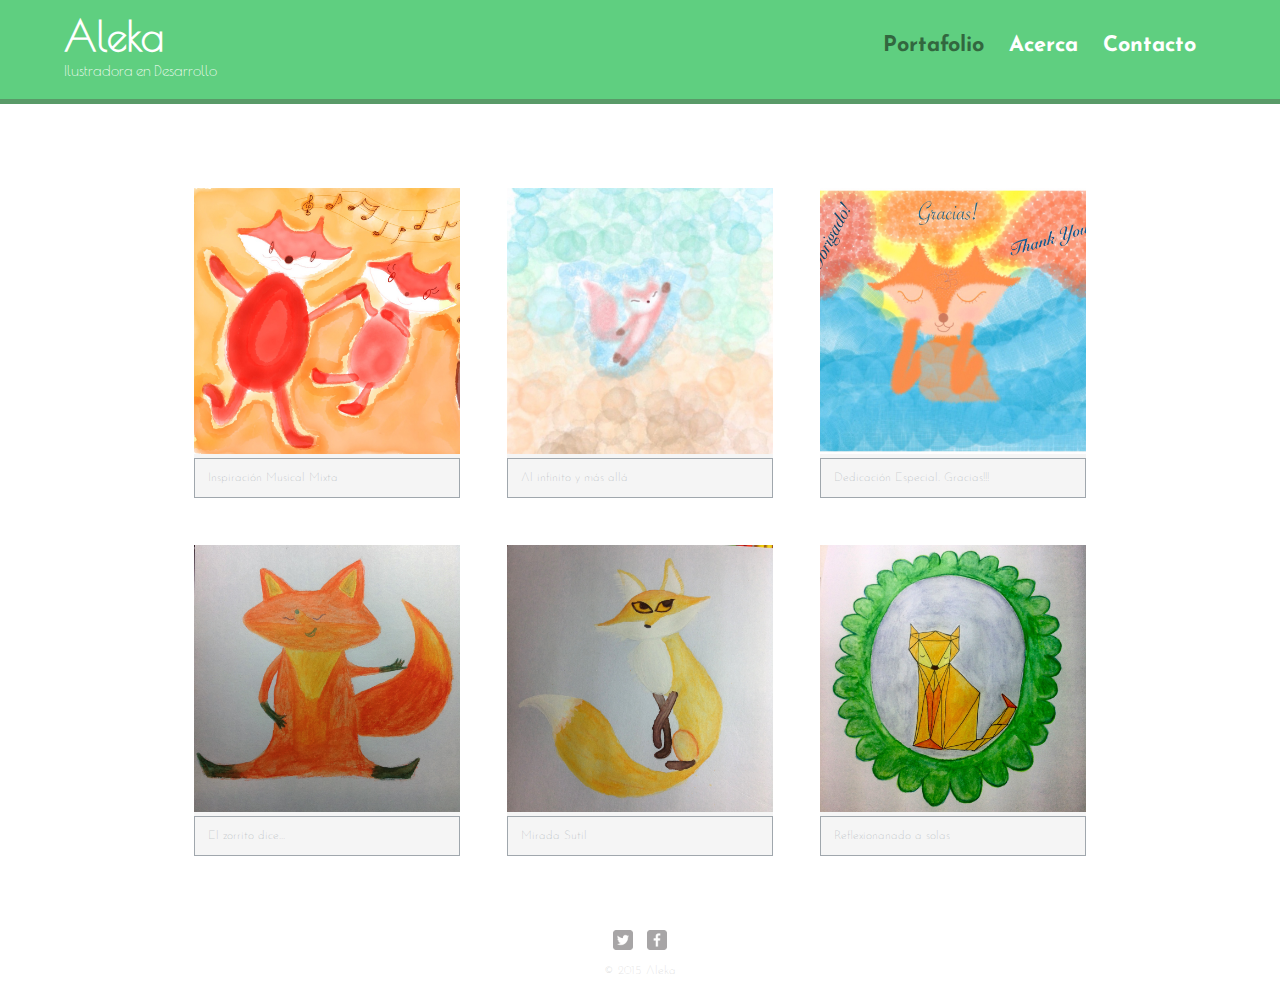
<file: index.html>
<!DOCTYPE html>
<html lang="es">
	<head>
		<meta charset="utf-8">
		<title>Aleka | Ilustradora en Desarrollo</title>
		<link rel="stylesheet" href="css/normalize.css">
		<link href="http://fonts.googleapis.com/css?family=Poiret+One%7CJosefin+Sans:300,400,600,700" rel="stylesheet" type="text/css">
		<link rel="stylesheet" href="css/main.css">
		<link rel="stylesheet" href="css/responsive.css">
		<meta name="viewport" content="width=device-width, initial-scale=1.0">
	</head>
	<body>
		<header>
			<a href="index.html" id="logo">
				<h1>Aleka</h1>
				<h2>Ilustradora en Desarrollo</h2>
			</a>
			<nav>
				<ul>
					<li><a href="index.html" class="selected">Portafolio</a></li>
					<li><a href="about.html">Acerca</a></li>
					<li><a href="contact.html">Contacto</a></li>
				</ul>
			</nav>
		</header>
		<div id="wrapper">
			<section>
				<ul id="gallery">
					<li>
						<a href="img/image_01.jpg">
							<img src="img/image_01.jpg" alt="">
							<p>Inspiración Musical Mixta</p>
						</a>
					</li>
					<li>
						<a href="img/image_02.jpg">
							<img src="img/image_02.jpg" alt="">
							<p>Al infinito y más allá</p>
						</a>
					</li>
					<li>
						<a href="img/image_03.jpg">
							<img src="img/image_03.jpg" alt="">
							<p>Dedicación Especial. Gracias!!!</p>
						</a>
					</li>
					<li>
						<a href="img/image_04.jpg">
							<img src="img/image_04.jpg" alt="">
							<p>El zorrito dice...</p>
						</a>
					</li>
					<li>
						<a href="img/image_05.jpg">
							<img src="img/image_05.jpg" alt="">
							<p>Mirada Sutil</p>
						</a>
					</li>
					<li>
						<a href="img/image_06.jpg">
							<img src="img/image_06.jpg" alt="">
							<p>Reflexionanado a solas</p>
						</a>
					</li>
				</ul>
			</section>
			<footer>
				<a href="http://twitter.com/vi_aleka">
					<img src="img/twitter-wrap.png" alt="Twitter Logo" class="social-icon">
				</a>
				<a href="http://facebook.com/alekaincolors">
					<img src="img/facebook-wrap.png" alt="Facebook Logo" class="social-icon">
				</a>
				<p>&copy; 2015 Aleka</p>
			</footer>
		</div>
	</body>
</html>
</file>
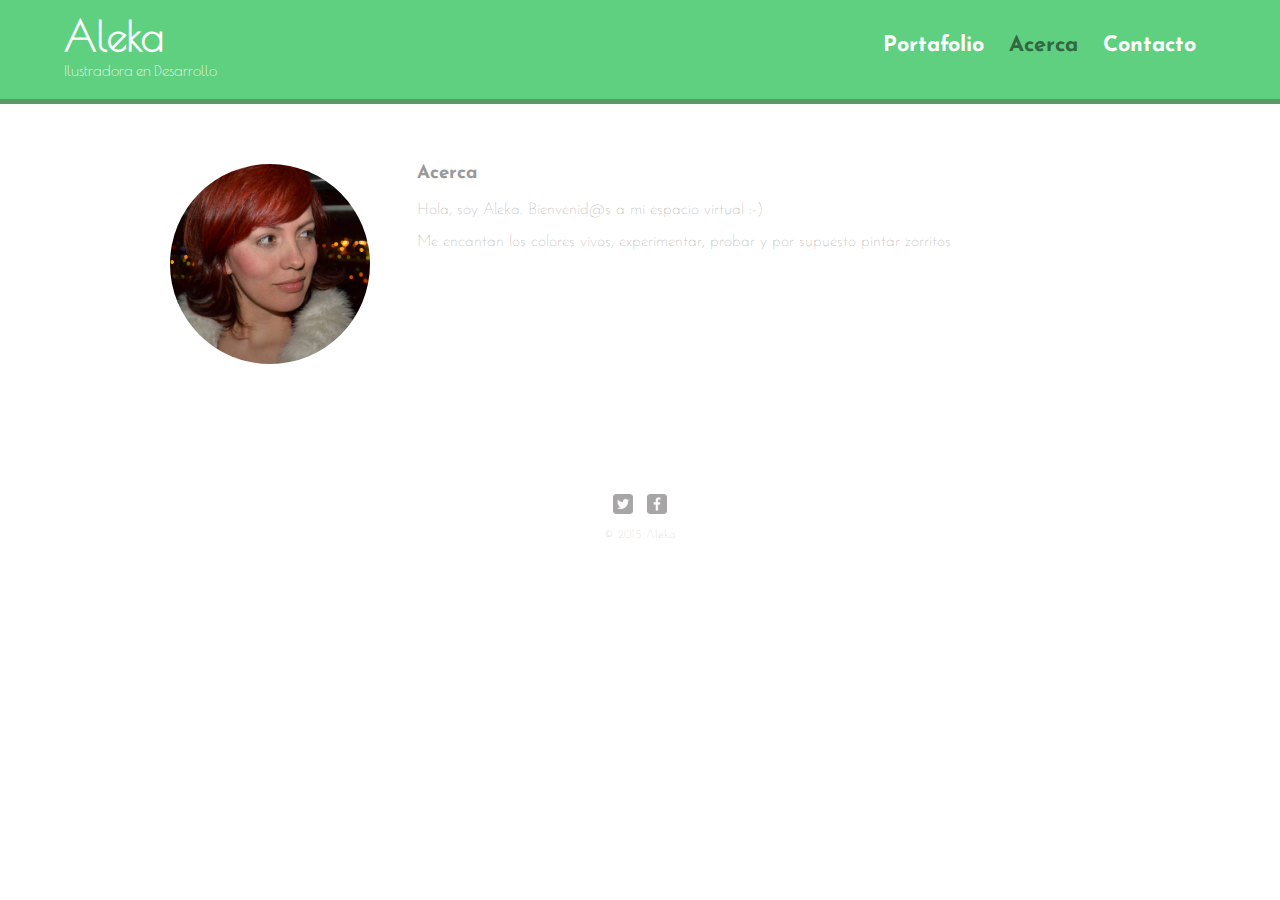
<file: about.html>
<!DOCTYPE html>
<html>
	<head>
		<meta charset="utf-8">
		<title>Aleka | Ilustradora en Desarrollo</title>
		<link rel="stylesheet" href="css/normalize.css">
		<link href="http://fonts.googleapis.com/css?family=Poiret+One%7CJosefin+Sans:300,400,600,700" rel="stylesheet" type="text/css">
		<link rel="stylesheet" href="css/main.css">
		<link rel="stylesheet" href="css/responsive.css">
		<meta name="viewport" content="width=device-width, initial-scale=1.0">
	</head>
	<body>
		<header>
			<a href="index.html" id="logo">
				<h1>Aleka</h1>
				<h2>Ilustradora en Desarrollo</h2>
			</a>
			<nav>
				<ul>
					<li><a href="index.html" >Portafolio</a></li>
					<li><a href="about.html" class="selected">Acerca</a></li>
					<li><a href="contact.html">Contacto</a></li>
				</ul>
			</nav>
		</header>
		<div id="wrapper">
			<section>
				<img src="img/aleka.jpg" alt="Foto de Aleka" class="profile-photo">
				<h3>Acerca</h3>
				<p>Hola, soy Aleka. Bienvenid@s a mi espacio virtual :-)</p>
				<p>Me encantan los colores vivos, experimentar, probar y por supuesto pintar zorritos</p>
			</section>
			<footer>
				<a href="http://twitter.com/vi_aleka">
					<img src="img/twitter-wrap.png" alt="Twitter Logo" class="social-icon">
				</a>
				<a href="http://facebook.com/alekaincolors">
					<img src="img/facebook-wrap.png" alt="Facebook Logo" class="social-icon">
				</a>
				<p>&copy; 2015 Aleka</p>
			</footer>
		</div>
	</body>
</html>
</file>
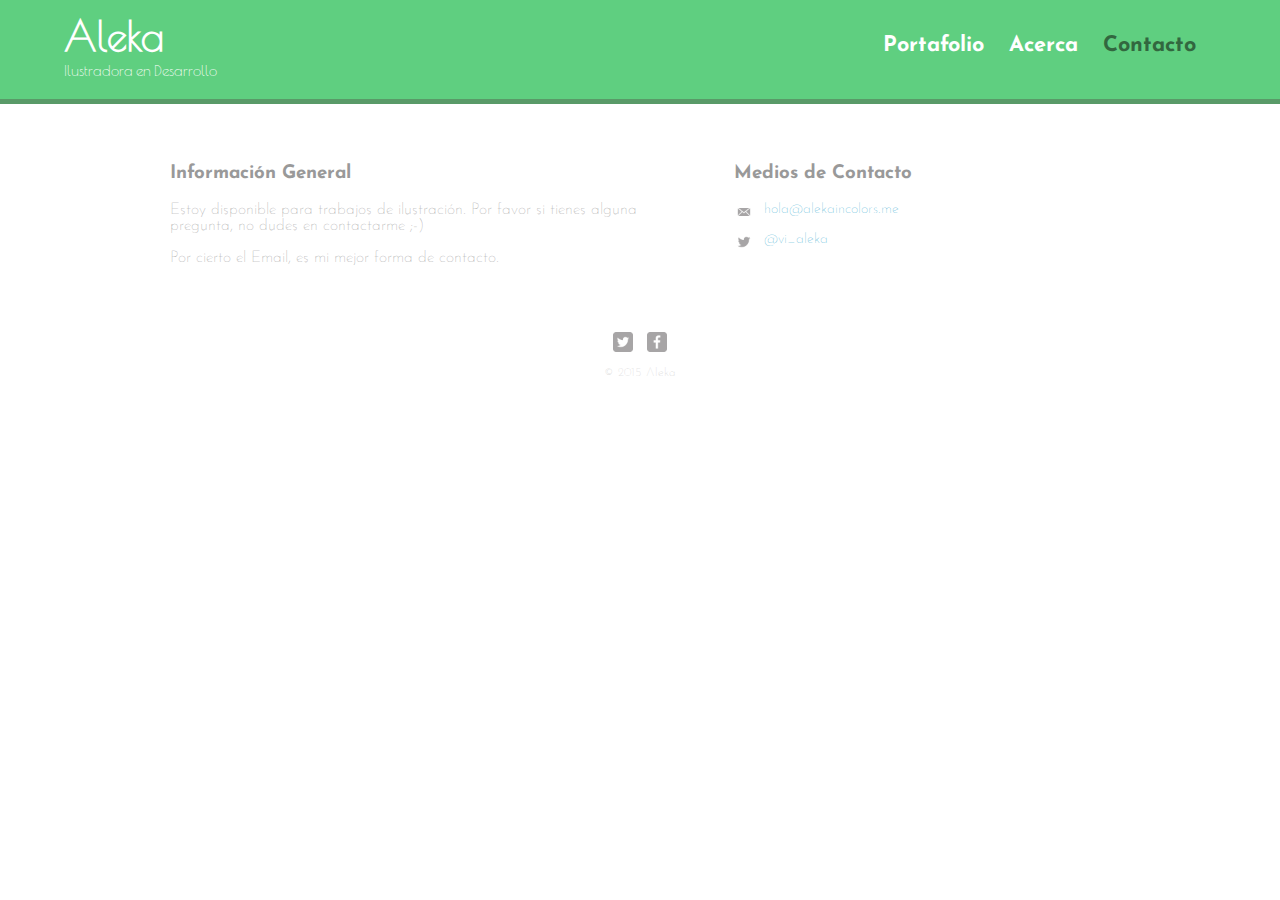
<file: contact.html>
<!DOCTYPE html>
<html>
	<head>
		<meta charset="utf-8">
		<title>Aleka | Ilustradora en Desarrollo</title>
		<link rel="stylesheet" href="css/normalize.css">
		<link href="http://fonts.googleapis.com/css?family=Poiret+One%7CJosefin+Sans:300,400,600,700" rel="stylesheet" type="text/css">
		<link rel="stylesheet" href="css/main.css">
		<link rel="stylesheet" href="css/responsive.css">
		<meta name="viewport" content="width=device-width, initial-scale=1.0">
	</head>
	<body>
		<header>
			<a href="index.html" id="logo">
				<h1>Aleka</h1>
				<h2>Ilustradora en Desarrollo</h2>
			</a>
			<nav>
				<ul>
					<li><a href="index.html" >Portafolio</a></li>
					<li><a href="about.html" >Acerca</a></li>
					<li><a href="contact.html" class="selected">Contacto</a></li>
				</ul>
			</nav>
		</header>
		<div id="wrapper">
			<section id="primary">
				<h3>Información General</h3>
				<p>Estoy disponible para trabajos de ilustración. Por favor si tienes alguna pregunta, no dudes en contactarme ;-)</p>
				<p>Por cierto el Email, es mi mejor forma de contacto.</p>
			</section>
			<section id="secondary">
				<h3>Medios de Contacto</h3>
				<ul class="contact-info">
					<li class="mail"><a href="mailto:hola@alekaincolors.me">hola@alekaincolors.me</a></li>
					<li class="twitter"><a href="http://twitter.com/intent/tweet?screen_name=vi_aleka">@vi_aleka</a></li>
				</ul>
			</section>
			<footer>
				<a href="http://twitter.com/vi_aleka">
					<img src="img/twitter-wrap.png" alt="Twitter Logo" class="social-icon">
				</a>
				<a href="http://facebook.com/alekaincolors">
					<img src="img/facebook-wrap.png" alt="Facebook Logo" class="social-icon">
				</a>
				<p>&copy; 2015 Aleka</p>
			</footer>
		</div>
	</body>
</html>
</file>
<file: css/main.css>
/**********************************
COMMENTS GENERAL
***********************************/

/*
margin
0 => top and bottom
auto => left and right


ID Selectors => # 
Type Selectors => a, header 
Descendant Selectors => nav a 
Pseudo-Class => nav a:visited , nav a:hover
*/



/**********************************
GENERAL
***********************************/

body {
	font-family: 'Josefin Sans', sans-serif;
	font-weight: lighter;
}

#wrapper {
	max-width: 940px;
	margin: 0 auto;
	padding: 0 5%;
}

a {
  text-decoration: none;
}

img {
	max-width: 100%;
}

h3 {
	margin: 0 0 1em 0;
}



/**********************************
HEADING
***********************************/

header {
	float: left;
	margin: 0 0 30px 0;
	padding: 5px 0 0 0;
	width: 100%;
}

#logo {
	text-align: center;
	margin: 0;
}

h1 {
	font-family: 'Poiret One', sans-serif;
	margin: 15px 0;
	font-size: 1.75em;
	font-weight: bold;
	line-height: 0.8em;
}

h2 {
	font-family: 'Poiret One', sans-serif;
	font-size: 0.95em;
	margin: -5px 0 0;
	font-weight: 500;
}



/**********************************
NAVIGATION
***********************************/

nav {
	text-align: center;
	padding: 10px 0;
	margin: 20px 0 0;
}

nav ul {
	list-style: none;
	margin: 0 10px;
	padding: 0;
}

nav li {
	display: inline-block;
}

nav a {
	font-size: 1.20em;
	font-weight: 800;
	padding: 15px 10px;
}



/**********************************
FOOTER
***********************************/

footer {
	font-size: 0.75em;
	text-align: center;
	clear: both;
	padding-top: 50px;
	color: #ccc;
}

.social-icon {
	width: 20px;
	height: 20px;
	margin: 0 5px;
}



/**********************************
PAGE: PORTFOLIO
***********************************/

#gallery {
	margin: 0;
	padding: 0;
	list-style: none;
}


#gallery li {
	float: left;
	width: 45%;
	margin: 2.5%;
	background-color: #f5f5f5;
	color: #bdc3c7;
}

#gallery li a p {
  margin: 0;
  padding: 5%;
  font-size: 0.75em;
  color: #A0A7AD;
  border: #39ADD1;
  border-style: double;
}



/**********************************
PAGE: ABOUT
***********************************/

.profile-photo{
	clear: both;
	display: block;
	max-width: 200px;
	margin: 0 auto 30px;
	border-radius: 70%
}



/**********************************
PAGE: CONTACT
***********************************/

.contact-info {
	list-style: none;
	padding: 0;
	margin: 0;
	font-size: 0.9em;
}

.contact-info a {
	display: block;
	min-height: 20px;
	background-repeat: no-repeat;
	background-size: 20px 20px;
	padding: 0 0 0 30px;
	margin: 0 0 10px;
}

.contact-info li.phone a {
	background-image: url('../img/phone.png');
}

.contact-info li.mail a {
	background-image: url('../img/mail.png');
}

.contact-info li.twitter a {
	background-image: url('../img/twitter.png');
}



/**********************************
COLORS
***********************************/

/* Site body */
body {
	background-color: #fff;
	color: #999;
}

/* Green Header */
header {
	background:#5fcf80;
  	border-color: #599a68;
}

/* Nav background on mobile */
nav {
	background: #5fcf80;
}

/* Logo Text */
h1, h2 {
	color: white;
}

/* Links */
a {
	color: #39ADD1;
}

/* Nav link */
nav a, nav a:visited {
	color: #fff;
}

/* Selected Nav link */
nav a.selected, nav a:hover{
	color: #32673f;
}
</file>
<file: css/responsive.css>
@media screen and (min-width: 320px) {

	/**********************************
  PAGE: PORTFOLIO
  ***********************************/

	#gallery li a p {
	  	/*
	  	border-style: solid;
	  	border-width: thin;
	  	*/
	  	border: 1px double;
	}

}


@media screen and (min-width: 480px) {

	/**********************************
  TWO COLUMN LAYOUT / PAGE: CONTACT
  ***********************************/

	#primary {
		width: 50%;
		float: left;
	}

	#secondary {
		width: 40%;
		float: right;
	}



	/**********************************
	3 * 5 = 15
	100% - 15% = 85%
	85 / 3 = 28.333333333
	***********************************/

	/**********************************
  PAGE: PORTFOLIO
  ***********************************/

	#gallery li {
		width: 28.3333%;
	}


	#gallery li:nth-child(3n+1) {
    clear: left;
  }
  
  /*
	#gallery li a p {
	  	border-style: double;
	}
	*/



  /**********************************
  PAGE: ABOUT
  ***********************************/

  .profile-photo {
    float: left;
    margin: 0 5% 80px 0;
  }
  
}


@media screen and (min-width: 660px) {

/**********************************
  HEADER
  ***********************************/

  nav {
    background: none;
    float: right;
    font-size: 1.125em;
    margin-right: 5%;
    text-align: right;
    width: 45%;
  }
  
  #logo {
    float: left;
    margin-left: 5%;
    text-align: left;
    width: 45%;
  }
  
  h1 {
    font-size: 2.5em;
  }
  
  h2 {
    font-size: 0.925em;
    margin-bottom: 20px;
  }
  
  header {
    border-bottom: 5px solid #599a68;
    margin-bottom: 60px;
  }
  
}
</file>
